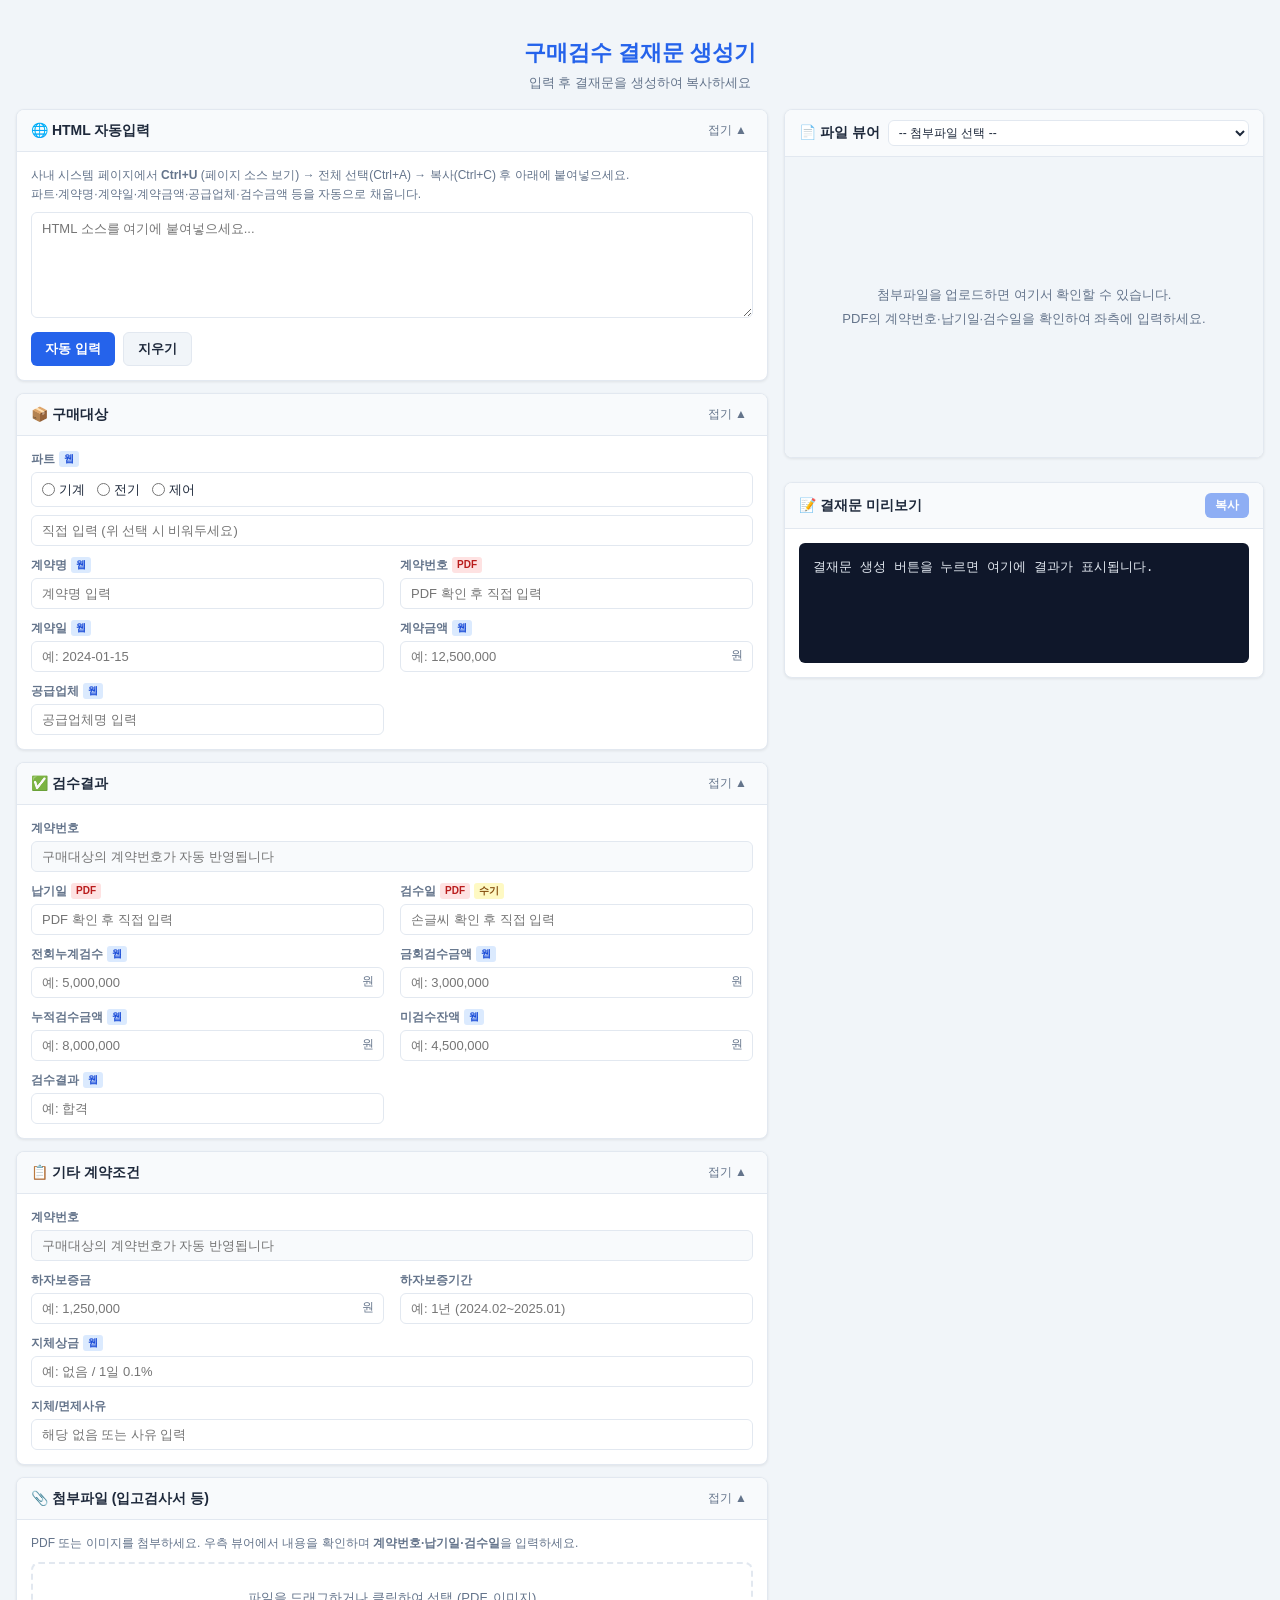
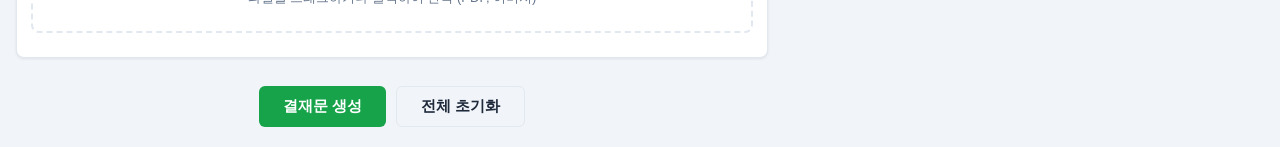
<file: index.html>
<!DOCTYPE html>
<html lang="ko">
<head>
<meta charset="UTF-8" />
<meta name="viewport" content="width=device-width, initial-scale=1.0" />
<title>구매검수 결재문 생성기</title>
<style>
*, *::before, *::after { box-sizing: border-box; margin: 0; padding: 0; }
:root {
  --primary: #2563eb; --primary-hover: #1d4ed8;
  --success: #16a34a; --success-hover: #15803d;
  --danger: #dc2626;
  --bg: #f1f5f9; --card-bg: #fff; --border: #e2e8f0;
  --text: #1e293b; --muted: #64748b;
  --radius: 8px; --shadow: 0 1px 3px rgba(0,0,0,.08);
}
body { font-family: 'Malgun Gothic','맑은 고딕',-apple-system,sans-serif; background: var(--bg); color: var(--text); font-size: 14px; line-height: 1.5; }

.wrap { max-width: 1400px; margin: 0 auto; padding: 16px; }
header { text-align: center; padding: 20px 0 16px; }
header h1 { font-size: 22px; font-weight: 700; color: var(--primary); }
header p { color: var(--muted); font-size: 13px; margin-top: 4px; }

.layout { display: grid; grid-template-columns: 1fr 480px; gap: 16px; align-items: start; }
@media(max-width:1100px){ .layout { grid-template-columns: 1fr; } }

/* Card */
.card { background: var(--card-bg); border: 1px solid var(--border); border-radius: var(--radius); box-shadow: var(--shadow); margin-bottom: 12px; overflow: hidden; }
.card-head { display: flex; align-items: center; justify-content: space-between; padding: 10px 14px; background: #f8fafc; border-bottom: 1px solid var(--border); }
.card-title { font-weight: 600; font-size: 14px; }
.card-body { padding: 14px; }

/* Form */
.grid2 { display: grid; grid-template-columns: 1fr 1fr; gap: 10px 16px; }
.fg { display: flex; flex-direction: column; gap: 4px; position: relative; }
.fg.full { grid-column: 1/-1; }
label { font-size: 12px; font-weight: 600; color: var(--muted); display: flex; align-items: center; gap: 4px; }
input[type=text], textarea, select {
  width: 100%; padding: 7px 10px; border: 1px solid var(--border); border-radius: 6px;
  font-size: 13px; font-family: inherit; color: var(--text); background: #fff;
  transition: border-color .15s, box-shadow .15s;
}
input:focus, textarea:focus { outline: none; border-color: var(--primary); box-shadow: 0 0 0 3px rgba(37,99,235,.1); }
input.ro { background: #f8fafc; color: #94a3b8; cursor: not-allowed; }
textarea { resize: vertical; }
.unit { position: absolute; right: 10px; bottom: 8px; font-size: 12px; color: var(--muted); pointer-events: none; }
.mt4 { margin-top: 4px; }

.radio-g { display: flex; gap: 12px; padding: 7px 10px; border: 1px solid var(--border); border-radius: 6px; background: #fff; }
.rl { display: flex; align-items: center; gap: 4px; font-size: 13px; font-weight: 400; color: var(--text); cursor: pointer; }
.rl input { cursor: pointer; accent-color: var(--primary); }

/* Tags */
.tw { display:inline-block; font-size:10px; font-weight:700; padding:1px 5px; border-radius:3px; line-height:1.4; background:#dbeafe; color:#1d4ed8; }
.tp { background:#fee2e2; color:#b91c1c; }
.th { background:#fef9c3; color:#854d0e; }

/* Buttons */
.btn { display:inline-flex; align-items:center; justify-content:center; padding:7px 14px; border:none; border-radius:6px; font-size:13px; font-family:inherit; font-weight:600; cursor:pointer; transition:background .15s; }
.btn:disabled { opacity:.5; cursor:not-allowed; }
.bp { background:var(--primary); color:#fff; } .bp:hover:not(:disabled){ background:var(--primary-hover); }
.bs { background:var(--success); color:#fff; } .bs:hover:not(:disabled){ background:var(--success-hover); }
.bg { background:#f1f5f9; color:var(--text); border:1px solid var(--border); } .bg:hover:not(:disabled){ background:#e2e8f0; }
.sm { padding:4px 10px; font-size:12px; }
.lg { padding:10px 24px; font-size:15px; }
.btn-row { display:flex; gap:8px; margin-top:8px; }
.btog { background:none; border:none; font-size:12px; color:var(--muted); cursor:pointer; padding:2px 6px; }
.btog:hover { color:var(--text); }

.gen-bar { display:flex; gap:10px; padding:16px 0 4px; justify-content:center; }

/* Status */
.hint { font-size:12px; color:var(--muted); margin-bottom:8px; line-height:1.6; }
.smsg { margin-top:8px; padding:7px 10px; border-radius:6px; font-size:12px; }
.ok { background:#dcfce7; color:#166534; } .err { background:#fee2e2; color:#991b1b; }
.hide { display:none; }

/* Drop zone */
.dz { border:2px dashed var(--border); border-radius:var(--radius); padding:24px; text-align:center; color:var(--muted); cursor:pointer; transition:border-color .2s,background .2s; font-size:13px; position:relative; }
.dz:hover,.dz.over { border-color:var(--primary); background:#eff6ff; color:var(--primary); }
.dz input { position:absolute; inset:0; opacity:0; cursor:pointer; width:100%; height:100%; }
.flist { margin-top:10px; display:flex; flex-direction:column; gap:6px; }
.fi { display:flex; align-items:center; gap:8px; padding:6px 10px; background:#f8fafc; border:1px solid var(--border); border-radius:6px; font-size:12px; }
.fi .ico { font-size:16px; flex-shrink:0; }
.fi .nm { flex:1; overflow:hidden; text-overflow:ellipsis; white-space:nowrap; }
.fi .bv { padding:2px 8px; font-size:11px; background:#dbeafe; color:var(--primary); border:none; border-radius:4px; cursor:pointer; font-weight:600; }
.fi .br { background:none; border:none; color:#94a3b8; cursor:pointer; font-size:16px; line-height:1; padding:0 2px; }
.fi .br:hover { color:var(--danger); }

/* Right panel */
.rp { position:sticky; top:16px; display:flex; flex-direction:column; gap:12px; }
.vcard .card-head { gap:8px; }
.vcard select { width:auto; flex:1; font-size:12px; padding:4px 6px; }
.vbody { min-height:300px; max-height:480px; overflow:auto; background:#f1f5f9; display:flex; align-items:center; justify-content:center; }
.vph { text-align:center; color:var(--muted); font-size:13px; padding:24px; line-height:1.8; }
.vbody iframe { width:100%; height:480px; border:none; display:block; }
.vbody img { max-width:100%; max-height:480px; object-fit:contain; }

.opre { font-family:'Consolas','D2Coding','나눔고딕코딩',monospace; font-size:13px; white-space:pre; background:#0f172a; color:#e2e8f0; padding:14px; border-radius:6px; overflow-x:auto; min-height:120px; line-height:1.7; }

.toast { position:fixed; bottom:24px; left:50%; transform:translateX(-50%); background:#1e293b; color:#fff; padding:10px 20px; border-radius:8px; font-size:13px; font-weight:600; z-index:9999; box-shadow:0 4px 12px rgba(0,0,0,.3); transition:opacity .3s; }
.toast.hide { opacity:0; pointer-events:none; }
</style>
</head>
<body>
<div class="wrap">
  <header>
    <h1>구매검수 결재문 생성기</h1>
    <p>입력 후 결재문을 생성하여 복사하세요</p>
  </header>

  <div class="layout">
    <!-- 좌측 입력 -->
    <div>

      <!-- HTML 자동입력 -->
      <div class="card">
        <div class="card-head">
          <span class="card-title">🌐 HTML 자동입력</span>
          <button class="btog" onclick="tog('ab')">접기 ▲</button>
        </div>
        <div id="ab" class="card-body">
          <p class="hint">사내 시스템 페이지에서 <strong>Ctrl+U</strong> (페이지 소스 보기) → 전체 선택(Ctrl+A) → 복사(Ctrl+C) 후 아래에 붙여넣으세요.<br/>
          파트·계약명·계약일·계약금액·공급업체·검수금액 등을 자동으로 채웁니다.</p>
          <textarea id="hi" rows="6" placeholder="HTML 소스를 여기에 붙여넣으세요..."></textarea>
          <div class="btn-row">
            <button class="btn bp" onclick="parseHtml()">자동 입력</button>
            <button class="btn bg" onclick="document.getElementById('hi').value='';document.getElementById('ps').className='smsg hide'">지우기</button>
          </div>
          <div id="ps" class="smsg hide"></div>
        </div>
      </div>

      <!-- 구매대상 -->
      <div class="card">
        <div class="card-head">
          <span class="card-title">📦 구매대상</span>
          <button class="btog" onclick="tog('pb')">접기 ▲</button>
        </div>
        <div id="pb" class="card-body">
          <div class="grid2">
            <div class="fg full">
              <label>파트 <span class="tw">웹</span></label>
              <div class="radio-g">
                <label class="rl"><input type="radio" name="part" value="기계"> 기계</label>
                <label class="rl"><input type="radio" name="part" value="전기"> 전기</label>
                <label class="rl"><input type="radio" name="part" value="제어"> 제어</label>
              </div>
              <input type="text" id="part-custom" placeholder="직접 입력 (위 선택 시 비워두세요)" class="mt4" />
            </div>
            <div class="fg">
              <label>계약명 <span class="tw">웹</span></label>
              <input type="text" id="contract-name" placeholder="계약명 입력" />
            </div>
            <div class="fg">
              <label>계약번호 <span class="tw tp">PDF</span></label>
              <input type="text" id="contract-number" placeholder="PDF 확인 후 직접 입력" oninput="syncCN()" />
            </div>
            <div class="fg">
              <label>계약일 <span class="tw">웹</span></label>
              <input type="text" id="contract-date" placeholder="예: 2024-01-15" />
            </div>
            <div class="fg">
              <label>계약금액 <span class="tw">웹</span></label>
              <input type="text" id="contract-amount" placeholder="예: 12,500,000" />
              <span class="unit">원</span>
            </div>
            <div class="fg">
              <label>공급업체 <span class="tw">웹</span></label>
              <input type="text" id="supplier" placeholder="공급업체명 입력" />
            </div>
          </div>
        </div>
      </div>

      <!-- 검수결과 -->
      <div class="card">
        <div class="card-head">
          <span class="card-title">✅ 검수결과</span>
          <button class="btog" onclick="tog('ib')">접기 ▲</button>
        </div>
        <div id="ib" class="card-body">
          <div class="grid2">
            <div class="fg full">
              <label>계약번호</label>
              <input type="text" id="cn2" class="ro" readonly placeholder="구매대상의 계약번호가 자동 반영됩니다" />
            </div>
            <div class="fg">
              <label>납기일 <span class="tw tp">PDF</span></label>
              <input type="text" id="delivery-date" placeholder="PDF 확인 후 직접 입력" />
            </div>
            <div class="fg">
              <label>검수일 <span class="tw tp">PDF</span> <span class="tw th">수기</span></label>
              <input type="text" id="inspection-date" placeholder="손글씨 확인 후 직접 입력" />
            </div>
            <div class="fg">
              <label>전회누계검수 <span class="tw">웹</span></label>
              <input type="text" id="prev-cumulative" placeholder="예: 5,000,000" />
              <span class="unit">원</span>
            </div>
            <div class="fg">
              <label>금회검수금액 <span class="tw">웹</span></label>
              <input type="text" id="current-inspection" placeholder="예: 3,000,000" />
              <span class="unit">원</span>
            </div>
            <div class="fg">
              <label>누적검수금액 <span class="tw">웹</span></label>
              <input type="text" id="cumulative-inspection" placeholder="예: 8,000,000" />
              <span class="unit">원</span>
            </div>
            <div class="fg">
              <label>미검수잔액 <span class="tw">웹</span></label>
              <input type="text" id="remaining-amount" placeholder="예: 4,500,000" />
              <span class="unit">원</span>
            </div>
            <div class="fg">
              <label>검수결과 <span class="tw">웹</span></label>
              <input type="text" id="inspection-result" placeholder="예: 합격" />
            </div>
          </div>
        </div>
      </div>

      <!-- 기타 계약조건 -->
      <div class="card">
        <div class="card-head">
          <span class="card-title">📋 기타 계약조건</span>
          <button class="btog" onclick="tog('ob')">접기 ▲</button>
        </div>
        <div id="ob" class="card-body">
          <div class="grid2">
            <div class="fg full">
              <label>계약번호</label>
              <input type="text" id="cn3" class="ro" readonly placeholder="구매대상의 계약번호가 자동 반영됩니다" />
            </div>
            <div class="fg">
              <label>하자보증금</label>
              <input type="text" id="warranty-deposit" placeholder="예: 1,250,000" />
              <span class="unit">원</span>
            </div>
            <div class="fg">
              <label>하자보증기간</label>
              <input type="text" id="warranty-period" placeholder="예: 1년 (2024.02~2025.01)" />
            </div>
            <div class="fg full">
              <label>지체상금 <span class="tw">웹</span></label>
              <input type="text" id="liquidated-damages" placeholder="예: 없음 / 1일 0.1%" />
            </div>
            <div class="fg full">
              <label>지체/면제사유</label>
              <input type="text" id="delay-reason" placeholder="해당 없음 또는 사유 입력" />
            </div>
          </div>
        </div>
      </div>

      <!-- 첨부파일 -->
      <div class="card">
        <div class="card-head">
          <span class="card-title">📎 첨부파일 (입고검사서 등)</span>
          <button class="btog" onclick="tog('fb')">접기 ▲</button>
        </div>
        <div id="fb" class="card-body">
          <p class="hint">PDF 또는 이미지를 첨부하세요. 우측 뷰어에서 내용을 확인하며 <strong>계약번호·납기일·검수일</strong>을 입력하세요.</p>
          <div class="dz" id="dz">
            <span>파일을 드래그하거나 클릭하여 선택 (PDF, 이미지)</span>
            <input type="file" id="fi" multiple accept=".pdf,.jpg,.jpeg,.png,.gif,.bmp,.tiff,.webp" />
          </div>
          <div class="flist" id="flist"></div>
        </div>
      </div>

      <div class="gen-bar">
        <button class="btn bs lg" onclick="generate()">결재문 생성</button>
        <button class="btn bg lg" onclick="resetAll()">전체 초기화</button>
      </div>
    </div>

    <!-- 우측 패널 -->
    <div class="rp">
      <div class="card vcard">
        <div class="card-head">
          <span class="card-title">📄 파일 뷰어</span>
          <select id="vsel" onchange="switchV(this.value)">
            <option value="">-- 첨부파일 선택 --</option>
          </select>
        </div>
        <div id="vbody" class="vbody">
          <div class="vph"><p>첨부파일을 업로드하면 여기서 확인할 수 있습니다.<br/>PDF의 계약번호·납기일·검수일을 확인하여 좌측에 입력하세요.</p></div>
        </div>
      </div>

      <div class="card">
        <div class="card-head">
          <span class="card-title">📝 결재문 미리보기</span>
          <button class="btn bp sm" onclick="copyOut()" id="cbtn" disabled>복사</button>
        </div>
        <div class="card-body">
          <pre id="out" class="opre">결재문 생성 버튼을 누르면 여기에 결과가 표시됩니다.</pre>
        </div>
      </div>
    </div>
  </div>
</div>

<div id="toast" class="toast hide"></div>

<script>
// ── 파일 목록 (blob URL 보관) ──
const files = []; // { name, blobUrl, type }

// ── 초기화 ──
document.addEventListener('DOMContentLoaded', () => {
  const dz = document.getElementById('dz');
  const fi = document.getElementById('fi');
  dz.addEventListener('dragover', e => { e.preventDefault(); dz.classList.add('over'); });
  dz.addEventListener('dragleave', () => dz.classList.remove('over'));
  dz.addEventListener('drop', e => { e.preventDefault(); dz.classList.remove('over'); loadFiles(e.dataTransfer.files); });
  fi.addEventListener('change', () => { loadFiles(fi.files); fi.value = ''; });

  document.querySelectorAll('input[name=part]').forEach(r =>
    r.addEventListener('change', () => { if(r.checked) document.getElementById('part-custom').value=''; })
  );
  document.getElementById('part-custom').addEventListener('input', e => {
    if(e.target.value) document.querySelectorAll('input[name=part]').forEach(r => r.checked=false);
  });
});

// ── 섹션 토글 ──
function tog(id) {
  const el = document.getElementById(id);
  const btn = el.previousElementSibling.querySelector('.btog');
  const hidden = el.style.display === 'none';
  el.style.display = hidden ? '' : 'none';
  btn.textContent = hidden ? '접기 ▲' : '펼치기 ▼';
}

// ── 계약번호 동기화 ──
function syncCN() {
  const v = document.getElementById('contract-number').value;
  document.getElementById('cn2').value = v;
  document.getElementById('cn3').value = v;
}

// ── 파일 로드 (서버 없이 blob URL) ──
function loadFiles(fileList) {
  for (const f of fileList) {
    const url = URL.createObjectURL(f);
    const type = f.name.toLowerCase().endsWith('.pdf') ? 'pdf' : 'image';
    files.push({ name: f.name, blobUrl: url, type });
  }
  renderFiles();
}

function renderFiles() {
  const c = document.getElementById('flist');
  c.innerHTML = '';
  files.forEach((f, i) => {
    const div = document.createElement('div');
    div.className = 'fi';
    div.innerHTML = `
      <span class="ico">${f.type==='pdf'?'📄':'🖼️'}</span>
      <span class="nm" title="${f.name}">${f.name}</span>
      <button class="bv" onclick="viewFile(${i})">보기</button>
      <button class="br" onclick="removeFile(${i})">×</button>`;
    c.appendChild(div);
  });
  rebuildSel();
}

function removeFile(i) {
  URL.revokeObjectURL(files[i].blobUrl);
  files.splice(i, 1);
  renderFiles();
  document.getElementById('vbody').innerHTML = '<div class="vph"><p>파일을 선택하세요.</p></div>';
}

function rebuildSel() {
  const sel = document.getElementById('vsel');
  sel.innerHTML = '<option value="">-- 첨부파일 선택 --</option>';
  files.forEach((f, i) => {
    const o = document.createElement('option');
    o.value = i;
    o.textContent = f.name.length > 28 ? f.name.slice(0,28)+'…' : f.name;
    sel.appendChild(o);
  });
  if (files.length) { sel.value = files.length-1; viewFile(files.length-1); }
}

function switchV(val) {
  if (val === '') { document.getElementById('vbody').innerHTML='<div class="vph"><p>파일을 선택하세요.</p></div>'; return; }
  viewFile(parseInt(val));
}

function viewFile(i) {
  const f = files[i];
  const vb = document.getElementById('vbody');
  document.getElementById('vsel').value = i;
  if (f.type === 'pdf') {
    vb.innerHTML = `<iframe src="${f.blobUrl}" title="PDF 뷰어"></iframe>`;
  } else {
    vb.innerHTML = `<img src="${f.blobUrl}" alt="첨부이미지" />`;
  }
}

// ── HTML 자동파싱 (브라우저 DOMParser 사용) ──
function parseHtml() {
  const raw = document.getElementById('hi').value.trim();
  if (!raw) { showStatus('ps', 'HTML 내용을 붙여넣어 주세요.', 'err'); return; }

  const parser = new DOMParser();
  const doc = parser.parseFromString(raw, 'text/html');

  // 스크립트·스타일 제거
  doc.querySelectorAll('script,style').forEach(el => el.remove());

  // 라벨→값 맵 구성
  const map = {};
  doc.querySelectorAll('table tr').forEach(row => {
    const cells = [...row.querySelectorAll('td,th')].map(c => c.textContent.trim());
    for (let i = 0; i < cells.length - 1; i++) {
      if (cells[i]) map[cells[i]] = cells[i+1];
    }
  });
  doc.querySelectorAll('dl').forEach(dl => {
    const dts = [...dl.querySelectorAll('dt')];
    const dds = [...dl.querySelectorAll('dd')];
    dts.forEach((dt, i) => { if(dds[i]) map[dt.textContent.trim()] = dds[i].textContent.trim(); });
  });

  function find(keys) {
    for (const [lbl, val] of Object.entries(map)) {
      for (const k of keys) { if (lbl.includes(k)) return val.trim(); }
    }
    return '';
  }

  function fmtAmt(v) {
    if (!v) return '';
    v = v.replace(/천원/g, '000').replace(/[원\s]/g,'');
    const n = parseInt(v.replace(/[^\d]/g,''));
    return isNaN(n) ? v : n.toLocaleString();
  }

  const fullText = doc.body ? doc.body.textContent : '';

  // 파트 감지
  const partM = fullText.match(/(기계|전기|제어)/);

  const extracted = {
    part:               partM ? partM[1] : '',
    contract_name:      find(['계약명','품목명','품명','공사명']),
    contract_date:      find(['계약일자','계약일','계약 일자']),
    contract_amount:    fmtAmt(find(['계약금액','총계약금액','총금액'])),
    supplier:           find(['공급업체','업체명','거래처','납품업체','공급자']),
    current_inspection: fmtAmt(find(['금회검수금액','금회검수','금회 검수'])),
    prev_cumulative:    fmtAmt(find(['전회누계검수','전회누계','전회 누계'])),
    cumulative:         fmtAmt(find(['누적검수금액','누적검수','누적 검수'])),
    remaining:          fmtAmt(find(['미검수잔액','미검수 잔액','잔액'])),
    inspection_result:  find(['검수결과','검수 결과']),
    liquidated:         find(['지체상금']),
  };

  const fieldMap = {
    contract_name:      'contract-name',
    contract_date:      'contract-date',
    contract_amount:    'contract-amount',
    supplier:           'supplier',
    current_inspection: 'current-inspection',
    prev_cumulative:    'prev-cumulative',
    cumulative:         'cumulative-inspection',
    remaining:          'remaining-amount',
    inspection_result:  'inspection-result',
    liquidated:         'liquidated-damages',
  };

  let filled = 0;
  if (extracted.part) { setPart(extracted.part); filled++; }
  for (const [key, id] of Object.entries(fieldMap)) {
    if (extracted[key]) {
      const el = document.getElementById(id);
      if (el && !el.value) { el.value = extracted[key]; filled++; }
    }
  }
  syncCN();

  showStatus('ps',
    filled > 0 ? `${filled}개 항목이 자동 입력되었습니다. 내용을 확인·수정하세요.`
               : 'HTML에서 항목을 찾지 못했습니다. 수동으로 입력해 주세요.',
    filled > 0 ? 'ok' : 'err'
  );
}

function setPart(val) {
  let matched = false;
  document.querySelectorAll('input[name=part]').forEach(r => {
    if (r.value === val) { r.checked = true; matched = true; }
  });
  if (!matched) { document.getElementById('part-custom').value = val; }
}

function getPart() {
  const c = document.getElementById('part-custom').value.trim();
  if (c) return c;
  const r = document.querySelector('input[name=part]:checked');
  return r ? r.value : '';
}

// ── 결재문 생성 ──
function generate() {
  const cn = g('contract-number');
  const fmt = v => { if(!v) return ''; if(/^[\d,]+$/.test(v)) return v+'원'; return v; };

  const lines = [
    '='.repeat(50),
    '           구매검수 결재문',
    '='.repeat(50),
    '',
    '▶ 구매대상',
    `  파트         : ${getPart()}`,
    `  계약명       : ${g('contract-name')}`,
    `  계약번호     : ${cn}`,
    `  계약일       : ${g('contract-date')}`,
    `  계약금액     : ${fmt(g('contract-amount'))}`,
    `  공급업체     : ${g('supplier')}`,
    '',
    '▶ 검수결과',
    `  계약번호     : ${cn}`,
    `  납기일       : ${g('delivery-date')}`,
    `  검수일       : ${g('inspection-date')}`,
    `  전회누계검수 : ${fmt(g('prev-cumulative'))}`,
    `  금회검수금액 : ${fmt(g('current-inspection'))}`,
    `  누적검수금액 : ${fmt(g('cumulative-inspection'))}`,
    `  미검수잔액   : ${fmt(g('remaining-amount'))}`,
    `  검수결과     : ${g('inspection-result')}`,
    '',
    '▶ 기타 계약조건',
    `  계약번호     : ${cn}`,
    `  하자보증금   : ${fmt(g('warranty-deposit'))}`,
    `  하자보증기간 : ${g('warranty-period')}`,
    `  지체상금     : ${g('liquidated-damages')}`,
    `  지체/면제사유: ${g('delay-reason')}`,
    '',
  ];

  if (files.length) {
    lines.push('▶ 첨부파일');
    files.forEach((f, i) => lines.push(`  ${i+1}. ${f.name}`));
    lines.push('');
  }

  lines.push('='.repeat(50));

  document.getElementById('out').textContent = lines.join('\n');
  document.getElementById('cbtn').disabled = false;
  toast('결재문이 생성되었습니다. 복사 버튼을 누르세요.');
}

function g(id) { return (document.getElementById(id)||{}).value?.trim() || ''; }

// ── 복사 ──
function copyOut() {
  const text = document.getElementById('out').textContent;
  if (navigator.clipboard) {
    navigator.clipboard.writeText(text).then(() => toast('클립보드에 복사되었습니다!'));
  } else {
    const ta = document.createElement('textarea');
    ta.value = text; ta.style.cssText='position:fixed;opacity:0';
    document.body.appendChild(ta); ta.select(); document.execCommand('copy');
    document.body.removeChild(ta); toast('클립보드에 복사되었습니다!');
  }
}

// ── 초기화 ──
function resetAll() {
  if (!confirm('모든 입력 내용을 초기화하시겠습니까?')) return;
  ['contract-name','contract-number','contract-date','contract-amount','supplier',
   'delivery-date','inspection-date','prev-cumulative','current-inspection',
   'cumulative-inspection','remaining-amount','inspection-result',
   'warranty-deposit','warranty-period','liquidated-damages','delay-reason',
   'cn2','cn3','part-custom','hi'].forEach(id => {
    const el = document.getElementById(id); if(el) el.value='';
  });
  document.querySelectorAll('input[name=part]').forEach(r => r.checked=false);
  document.getElementById('out').textContent='결재문 생성 버튼을 누르면 여기에 결과가 표시됩니다.';
  document.getElementById('cbtn').disabled=true;
  document.getElementById('ps').className='smsg hide';
  toast('초기화되었습니다.');
}

// ── 유틸 ──
function showStatus(id, msg, cls) {
  const el = document.getElementById(id);
  el.textContent = msg; el.className = `smsg ${cls}`;
}

let _tt;
function toast(msg) {
  const t = document.getElementById('toast');
  t.textContent = msg; t.classList.remove('hide');
  clearTimeout(_tt); _tt = setTimeout(() => t.classList.add('hide'), 2500);
}
</script>
</body>
</html>
</file>
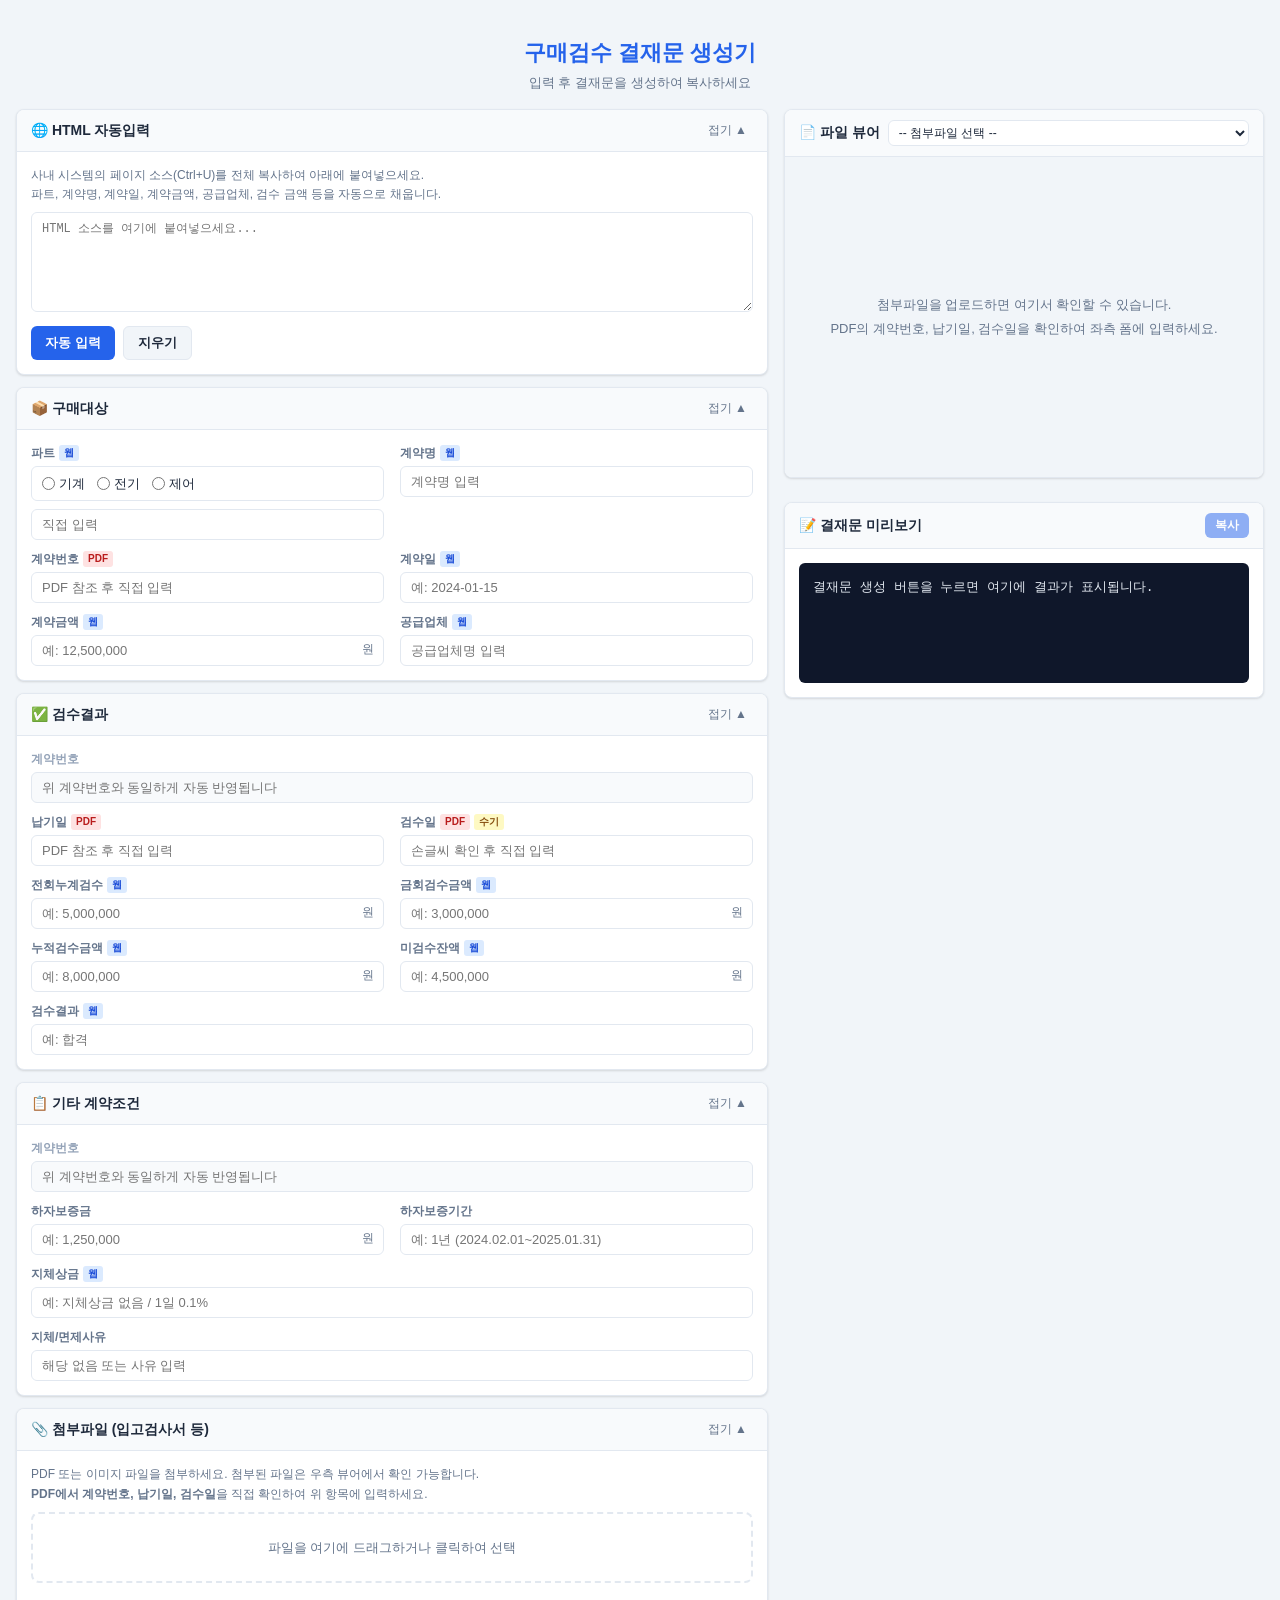
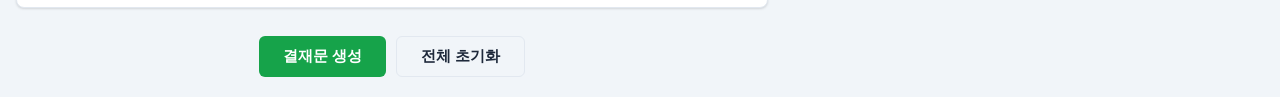
<file: templates/index.html>
<!DOCTYPE html>
<html lang="ko">
<head>
  <meta charset="UTF-8" />
  <meta name="viewport" content="width=device-width, initial-scale=1.0" />
  <title>구매검수 결재문 생성기</title>
  <link rel="stylesheet" href="/static/css/style.css" />
</head>
<body>
  <div class="app-container">
    <!-- 헤더 -->
    <header class="app-header">
      <h1>구매검수 결재문 생성기</h1>
      <p class="subtitle">입력 후 결재문을 생성하여 복사하세요</p>
    </header>

    <div class="main-layout">
      <!-- 좌측: 입력 영역 -->
      <div class="input-panel">

        <!-- HTML 자동입력 섹션 -->
        <section class="card" id="section-auto">
          <div class="card-header">
            <span class="card-title">🌐 HTML 자동입력</span>
            <button class="btn-toggle" onclick="toggleSection('auto-body')">접기 ▲</button>
          </div>
          <div id="auto-body" class="card-body">
            <p class="hint">사내 시스템의 페이지 소스(Ctrl+U)를 전체 복사하여 아래에 붙여넣으세요.<br/>
              파트, 계약명, 계약일, 계약금액, 공급업체, 검수 금액 등을 자동으로 채웁니다.</p>
            <textarea id="html-input" placeholder="HTML 소스를 여기에 붙여넣으세요..." rows="6"></textarea>
            <div class="btn-row">
              <button class="btn btn-primary" onclick="parseHtml()">자동 입력</button>
              <button class="btn btn-ghost" onclick="clearHtmlInput()">지우기</button>
            </div>
            <div id="parse-status" class="status-msg hidden"></div>
          </div>
        </section>

        <!-- 구매대상 섹션 -->
        <section class="card">
          <div class="card-header">
            <span class="card-title">📦 구매대상</span>
            <button class="btn-toggle" onclick="toggleSection('purchase-body')">접기 ▲</button>
          </div>
          <div id="purchase-body" class="card-body">
            <div class="form-grid">
              <div class="form-group">
                <label>파트 <span class="tag-source web">웹</span></label>
                <div class="radio-group">
                  <label class="radio-label"><input type="radio" name="part" value="기계" id="part-mech"> 기계</label>
                  <label class="radio-label"><input type="radio" name="part" value="전기" id="part-elec"> 전기</label>
                  <label class="radio-label"><input type="radio" name="part" value="제어" id="part-ctrl"> 제어</label>
                </div>
                <input type="text" id="part-custom" placeholder="직접 입력" class="mt-4" />
              </div>
              <div class="form-group">
                <label for="contract-name">계약명 <span class="tag-source web">웹</span></label>
                <input type="text" id="contract-name" placeholder="계약명 입력" />
              </div>
              <div class="form-group">
                <label for="contract-number">계약번호 <span class="tag-source pdf">PDF</span></label>
                <input type="text" id="contract-number" placeholder="PDF 참조 후 직접 입력" />
              </div>
              <div class="form-group">
                <label for="contract-date">계약일 <span class="tag-source web">웹</span></label>
                <input type="text" id="contract-date" placeholder="예: 2024-01-15" />
              </div>
              <div class="form-group">
                <label for="contract-amount">계약금액 <span class="tag-source web">웹</span></label>
                <input type="text" id="contract-amount" placeholder="예: 12,500,000" />
                <span class="unit-hint">원</span>
              </div>
              <div class="form-group">
                <label for="supplier">공급업체 <span class="tag-source web">웹</span></label>
                <input type="text" id="supplier" placeholder="공급업체명 입력" />
              </div>
            </div>
          </div>
        </section>

        <!-- 검수결과 섹션 -->
        <section class="card">
          <div class="card-header">
            <span class="card-title">✅ 검수결과</span>
            <button class="btn-toggle" onclick="toggleSection('inspection-body')">접기 ▲</button>
          </div>
          <div id="inspection-body" class="card-body">
            <div class="form-grid">
              <div class="form-group full-width">
                <label class="readonly-label">계약번호</label>
                <input type="text" id="insp-contract-number" placeholder="위 계약번호와 동일하게 자동 반영됩니다" readonly class="readonly-field" />
              </div>
              <div class="form-group">
                <label for="delivery-date">납기일 <span class="tag-source pdf">PDF</span></label>
                <input type="text" id="delivery-date" placeholder="PDF 참조 후 직접 입력" />
              </div>
              <div class="form-group">
                <label for="inspection-date">검수일 <span class="tag-source pdf">PDF</span> <span class="tag-source hand">수기</span></label>
                <input type="text" id="inspection-date" placeholder="손글씨 확인 후 직접 입력" />
              </div>
              <div class="form-group">
                <label for="prev-cumulative">전회누계검수 <span class="tag-source web">웹</span></label>
                <input type="text" id="prev-cumulative" placeholder="예: 5,000,000" />
                <span class="unit-hint">원</span>
              </div>
              <div class="form-group">
                <label for="current-inspection">금회검수금액 <span class="tag-source web">웹</span></label>
                <input type="text" id="current-inspection" placeholder="예: 3,000,000" />
                <span class="unit-hint">원</span>
              </div>
              <div class="form-group">
                <label for="cumulative-inspection">누적검수금액 <span class="tag-source web">웹</span></label>
                <input type="text" id="cumulative-inspection" placeholder="예: 8,000,000" />
                <span class="unit-hint">원</span>
              </div>
              <div class="form-group">
                <label for="remaining-amount">미검수잔액 <span class="tag-source web">웹</span></label>
                <input type="text" id="remaining-amount" placeholder="예: 4,500,000" />
                <span class="unit-hint">원</span>
              </div>
              <div class="form-group full-width">
                <label for="inspection-result">검수결과 <span class="tag-source web">웹</span></label>
                <input type="text" id="inspection-result" placeholder="예: 합격" />
              </div>
            </div>
          </div>
        </section>

        <!-- 기타 계약조건 섹션 -->
        <section class="card">
          <div class="card-header">
            <span class="card-title">📋 기타 계약조건</span>
            <button class="btn-toggle" onclick="toggleSection('other-body')">접기 ▲</button>
          </div>
          <div id="other-body" class="card-body">
            <div class="form-grid">
              <div class="form-group full-width">
                <label class="readonly-label">계약번호</label>
                <input type="text" id="other-contract-number" placeholder="위 계약번호와 동일하게 자동 반영됩니다" readonly class="readonly-field" />
              </div>
              <div class="form-group">
                <label for="warranty-deposit">하자보증금</label>
                <input type="text" id="warranty-deposit" placeholder="예: 1,250,000" />
                <span class="unit-hint">원</span>
              </div>
              <div class="form-group">
                <label for="warranty-period">하자보증기간</label>
                <input type="text" id="warranty-period" placeholder="예: 1년 (2024.02.01~2025.01.31)" />
              </div>
              <div class="form-group full-width">
                <label for="liquidated-damages">지체상금 <span class="tag-source web">웹</span></label>
                <input type="text" id="liquidated-damages" placeholder="예: 지체상금 없음 / 1일 0.1%" />
              </div>
              <div class="form-group full-width">
                <label for="delay-reason">지체/면제사유</label>
                <input type="text" id="delay-reason" placeholder="해당 없음 또는 사유 입력" />
              </div>
            </div>
          </div>
        </section>

        <!-- 첨부파일 섹션 -->
        <section class="card">
          <div class="card-header">
            <span class="card-title">📎 첨부파일 (입고검사서 등)</span>
            <button class="btn-toggle" onclick="toggleSection('attach-body')">접기 ▲</button>
          </div>
          <div id="attach-body" class="card-body">
            <p class="hint">PDF 또는 이미지 파일을 첨부하세요. 첨부된 파일은 우측 뷰어에서 확인 가능합니다.<br/>
              <strong>PDF에서 계약번호, 납기일, 검수일</strong>을 직접 확인하여 위 항목에 입력하세요.</p>
            <div class="drop-zone" id="drop-zone">
              <span>파일을 여기에 드래그하거나 클릭하여 선택</span>
              <input type="file" id="file-input" multiple accept=".pdf,.jpg,.jpeg,.png,.gif,.bmp,.tiff,.webp" class="file-input-hidden" />
            </div>
            <div id="file-list" class="file-list"></div>
          </div>
        </section>

        <!-- 생성 버튼 -->
        <div class="generate-bar">
          <button class="btn btn-success btn-lg" onclick="generateDocument()">결재문 생성</button>
          <button class="btn btn-ghost btn-lg" onclick="resetAll()">전체 초기화</button>
        </div>
      </div>

      <!-- 우측: 뷰어 & 결과 패널 -->
      <div class="right-panel">

        <!-- PDF/이미지 뷰어 -->
        <section class="card viewer-card">
          <div class="card-header">
            <span class="card-title">📄 파일 뷰어</span>
            <select id="viewer-select" onchange="switchViewer(this.value)">
              <option value="">-- 첨부파일 선택 --</option>
            </select>
          </div>
          <div id="viewer-body" class="viewer-body">
            <div class="viewer-placeholder">
              <p>첨부파일을 업로드하면 여기서 확인할 수 있습니다.<br/>PDF의 계약번호, 납기일, 검수일을 확인하여 좌측 폼에 입력하세요.</p>
            </div>
          </div>
        </section>

        <!-- 결재문 결과 -->
        <section class="card result-card">
          <div class="card-header">
            <span class="card-title">📝 결재문 미리보기</span>
            <button class="btn btn-primary btn-sm" onclick="copyOutput()" id="copy-btn" disabled>복사</button>
          </div>
          <div class="card-body">
            <pre id="output-area" class="output-pre">결재문 생성 버튼을 누르면 여기에 결과가 표시됩니다.</pre>
          </div>
        </section>

      </div>
    </div>
  </div>

  <div id="toast" class="toast hidden"></div>

  <script src="/static/js/app.js"></script>
</body>
</html>
</file>
<file: static/css/style.css>
/* === Reset & Base === */
*, *::before, *::after { box-sizing: border-box; margin: 0; padding: 0; }

:root {
  --primary: #2563eb;
  --primary-hover: #1d4ed8;
  --success: #16a34a;
  --success-hover: #15803d;
  --danger: #dc2626;
  --bg: #f1f5f9;
  --card-bg: #ffffff;
  --border: #e2e8f0;
  --text: #1e293b;
  --text-muted: #64748b;
  --radius: 8px;
  --shadow: 0 1px 3px rgba(0,0,0,0.08), 0 1px 2px rgba(0,0,0,0.06);
}

body {
  font-family: 'Malgun Gothic', '맑은 고딕', -apple-system, BlinkMacSystemFont, sans-serif;
  background: var(--bg);
  color: var(--text);
  font-size: 14px;
  line-height: 1.5;
}

/* === Layout === */
.app-container { max-width: 1400px; margin: 0 auto; padding: 16px; }

.app-header {
  text-align: center;
  padding: 20px 0 16px;
}
.app-header h1 { font-size: 22px; font-weight: 700; color: var(--primary); }
.app-header .subtitle { color: var(--text-muted); font-size: 13px; margin-top: 4px; }

.main-layout {
  display: grid;
  grid-template-columns: 1fr 480px;
  gap: 16px;
  align-items: start;
}

@media (max-width: 1100px) {
  .main-layout { grid-template-columns: 1fr; }
}

/* === Cards === */
.card {
  background: var(--card-bg);
  border: 1px solid var(--border);
  border-radius: var(--radius);
  box-shadow: var(--shadow);
  margin-bottom: 12px;
  overflow: hidden;
}

.card-header {
  display: flex;
  align-items: center;
  justify-content: space-between;
  padding: 10px 14px;
  background: #f8fafc;
  border-bottom: 1px solid var(--border);
}

.card-title { font-weight: 600; font-size: 14px; }

.card-body { padding: 14px; }

/* === Form === */
.form-grid {
  display: grid;
  grid-template-columns: 1fr 1fr;
  gap: 10px 16px;
}

.form-group { display: flex; flex-direction: column; gap: 4px; position: relative; }
.form-group.full-width { grid-column: 1 / -1; }

label {
  font-size: 12px;
  font-weight: 600;
  color: var(--text-muted);
  display: flex;
  align-items: center;
  gap: 4px;
}
.readonly-label { color: #94a3b8; }

input[type="text"], textarea, select {
  width: 100%;
  padding: 7px 10px;
  border: 1px solid var(--border);
  border-radius: 6px;
  font-size: 13px;
  font-family: inherit;
  color: var(--text);
  background: #fff;
  transition: border-color 0.15s, box-shadow 0.15s;
}
input[type="text"]:focus, textarea:focus {
  outline: none;
  border-color: var(--primary);
  box-shadow: 0 0 0 3px rgba(37,99,235,0.1);
}
input.readonly-field {
  background: #f8fafc;
  color: #94a3b8;
  cursor: not-allowed;
}
.mt-4 { margin-top: 4px; }

.unit-hint {
  position: absolute;
  right: 10px;
  bottom: 8px;
  font-size: 12px;
  color: var(--text-muted);
  pointer-events: none;
}

.radio-group {
  display: flex;
  gap: 12px;
  padding: 7px 10px;
  border: 1px solid var(--border);
  border-radius: 6px;
  background: #fff;
}
.radio-label {
  display: flex;
  align-items: center;
  gap: 4px;
  font-size: 13px;
  font-weight: 400;
  color: var(--text);
  cursor: pointer;
}
.radio-label input[type="radio"] { cursor: pointer; accent-color: var(--primary); }

textarea { resize: vertical; font-family: inherit; }

/* === Tags === */
.tag-source {
  display: inline-block;
  font-size: 10px;
  font-weight: 700;
  padding: 1px 5px;
  border-radius: 3px;
  line-height: 1.4;
}
.tag-source.web { background: #dbeafe; color: #1d4ed8; }
.tag-source.pdf { background: #fee2e2; color: #b91c1c; }
.tag-source.hand { background: #fef9c3; color: #854d0e; }

/* === Buttons === */
.btn {
  display: inline-flex;
  align-items: center;
  justify-content: center;
  padding: 7px 14px;
  border: none;
  border-radius: 6px;
  font-size: 13px;
  font-family: inherit;
  font-weight: 600;
  cursor: pointer;
  transition: background 0.15s, opacity 0.15s;
}
.btn:disabled { opacity: 0.5; cursor: not-allowed; }
.btn-primary { background: var(--primary); color: #fff; }
.btn-primary:hover:not(:disabled) { background: var(--primary-hover); }
.btn-success { background: var(--success); color: #fff; }
.btn-success:hover:not(:disabled) { background: var(--success-hover); }
.btn-ghost { background: #f1f5f9; color: var(--text); border: 1px solid var(--border); }
.btn-ghost:hover:not(:disabled) { background: #e2e8f0; }
.btn-danger { background: var(--danger); color: #fff; }
.btn-sm { padding: 4px 10px; font-size: 12px; }
.btn-lg { padding: 10px 24px; font-size: 15px; }

.btn-row { display: flex; gap: 8px; margin-top: 8px; }
.btn-toggle {
  background: none;
  border: none;
  font-size: 12px;
  color: var(--text-muted);
  cursor: pointer;
  padding: 2px 6px;
}
.btn-toggle:hover { color: var(--text); }

/* === Generate Bar === */
.generate-bar {
  display: flex;
  gap: 10px;
  padding: 16px 0 4px;
  justify-content: center;
}

/* === HTML Input === */
#html-input {
  width: 100%;
  font-family: 'Consolas', 'Courier New', monospace;
  font-size: 12px;
}
.hint {
  font-size: 12px;
  color: var(--text-muted);
  margin-bottom: 8px;
  line-height: 1.6;
}

.status-msg {
  margin-top: 8px;
  padding: 7px 10px;
  border-radius: 6px;
  font-size: 12px;
}
.status-msg.success { background: #dcfce7; color: #166534; }
.status-msg.error { background: #fee2e2; color: #991b1b; }
.status-msg.hidden { display: none; }

/* === Drop Zone === */
.drop-zone {
  border: 2px dashed var(--border);
  border-radius: var(--radius);
  padding: 24px;
  text-align: center;
  color: var(--text-muted);
  cursor: pointer;
  transition: border-color 0.2s, background 0.2s;
  font-size: 13px;
  position: relative;
}
.drop-zone:hover, .drop-zone.drag-over {
  border-color: var(--primary);
  background: #eff6ff;
  color: var(--primary);
}
.file-input-hidden {
  position: absolute;
  inset: 0;
  opacity: 0;
  cursor: pointer;
  width: 100%;
  height: 100%;
}

/* === File List === */
.file-list { margin-top: 10px; display: flex; flex-direction: column; gap: 6px; }
.file-item {
  display: flex;
  align-items: center;
  gap: 8px;
  padding: 6px 10px;
  background: #f8fafc;
  border: 1px solid var(--border);
  border-radius: 6px;
  font-size: 12px;
}
.file-item .file-icon { font-size: 16px; flex-shrink: 0; }
.file-item .file-name { flex: 1; overflow: hidden; text-overflow: ellipsis; white-space: nowrap; }
.file-item .btn-view {
  padding: 2px 8px;
  font-size: 11px;
  background: #dbeafe;
  color: var(--primary);
  border: none;
  border-radius: 4px;
  cursor: pointer;
  font-weight: 600;
}
.file-item .btn-remove {
  background: none;
  border: none;
  color: #94a3b8;
  cursor: pointer;
  font-size: 16px;
  line-height: 1;
  padding: 0 2px;
}
.file-item .btn-remove:hover { color: var(--danger); }

/* === Right Panel === */
.right-panel { position: sticky; top: 16px; display: flex; flex-direction: column; gap: 12px; }

.viewer-card .card-header { gap: 8px; }
.viewer-card select {
  width: auto;
  flex: 1;
  font-size: 12px;
  padding: 4px 6px;
}

.viewer-body {
  min-height: 320px;
  max-height: 480px;
  overflow: auto;
  background: #f1f5f9;
  display: flex;
  align-items: center;
  justify-content: center;
}
.viewer-placeholder {
  text-align: center;
  color: var(--text-muted);
  font-size: 13px;
  padding: 24px;
  line-height: 1.8;
}
.viewer-body iframe {
  width: 100%;
  height: 480px;
  border: none;
  display: block;
}
.viewer-body img {
  max-width: 100%;
  max-height: 480px;
  object-fit: contain;
}

/* === Output === */
.result-card { }
.output-pre {
  font-family: 'Consolas', 'D2Coding', '나눔고딕코딩', monospace;
  font-size: 13px;
  white-space: pre;
  background: #0f172a;
  color: #e2e8f0;
  padding: 14px;
  border-radius: 6px;
  overflow-x: auto;
  min-height: 120px;
  line-height: 1.7;
}

/* === Toast === */
.toast {
  position: fixed;
  bottom: 24px;
  left: 50%;
  transform: translateX(-50%);
  background: #1e293b;
  color: #fff;
  padding: 10px 20px;
  border-radius: 8px;
  font-size: 13px;
  font-weight: 600;
  z-index: 9999;
  transition: opacity 0.3s;
  box-shadow: 0 4px 12px rgba(0,0,0,0.3);
}
.toast.hidden { opacity: 0; pointer-events: none; }
</file>
